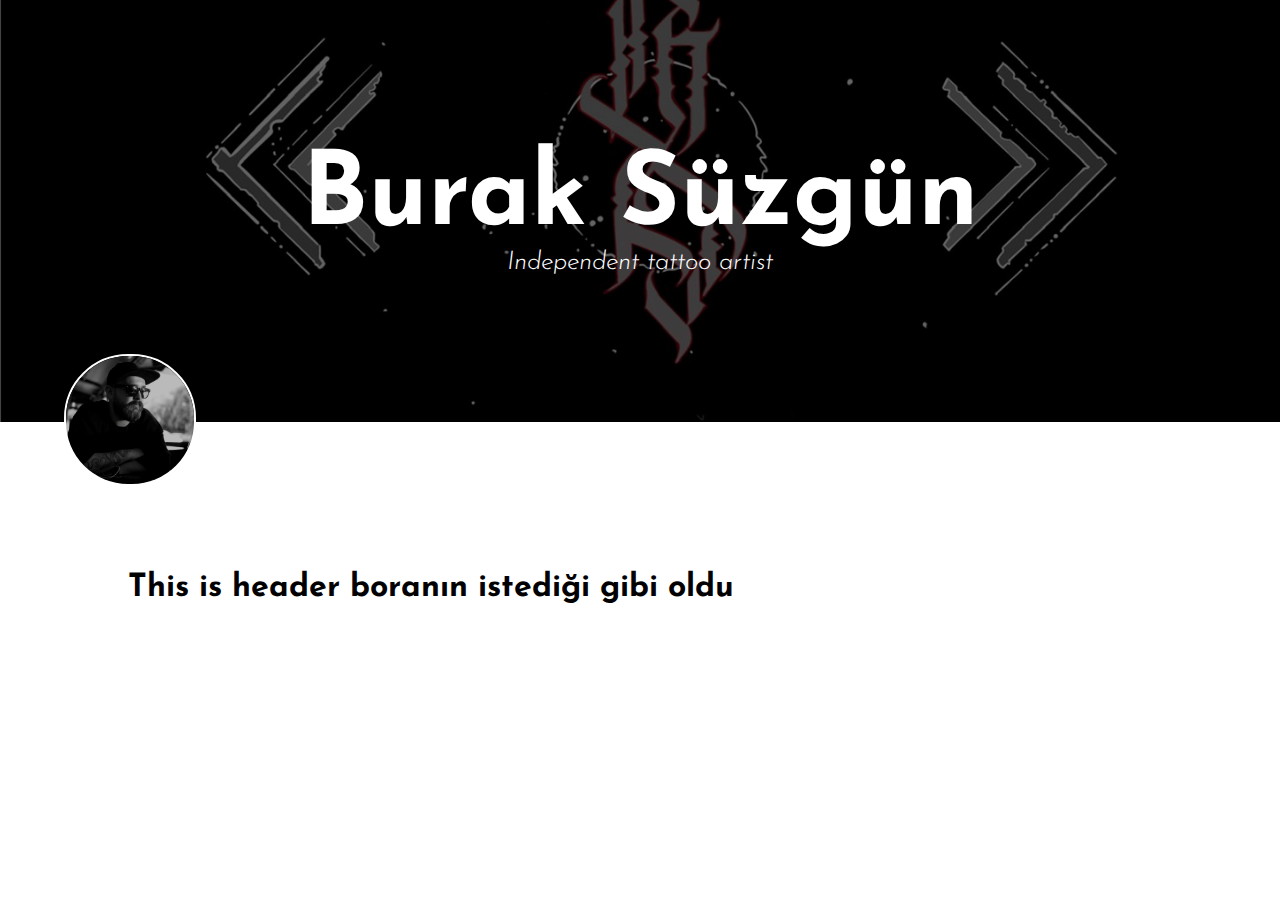
<file: index.html>
<!DOCTYPE html>
<html lang="en">
  <head>
    <meta charset="UTF-8" />
    <meta http-equiv="X-UA-Compatible" content="IE=edge" />
    <meta name="viewport" content="width=device-width, initial-scale=1.0" />
    <title>Burak Süzgün Ink</title>
    <link rel="stylesheet" href="style.css" />
    <link rel="preconnect" href="https://fonts.googleapis.com" />
    <link rel="preconnect" href="https://fonts.gstatic.com" crossorigin />
    <link
      href="https://fonts.googleapis.com/css2?family=Josefin+Sans:wght@100;200;300;400;500&display=swap"
      rel="stylesheet"
    />
  </head>
  <body>
    <div class="header-avatar">
      <header>
        <img src="./assets/imgs/header.jpg" alt="picture of a tattoo" />
        <section class="header-text">
          <h1>Burak Süzgün</h1>
          <p class="f300"><i>Independent tattoo artist</i></p>
        </section>
      </header>
      <img src="./assets/imgs/avatar.jpg" alt="Burak Süzgün" class="avatar" />
    </div>

    <div class="body-container">
      <h1>This is header boranın istediği gibi oldu</h1>
    </div>
  </body>
</html>
</file>
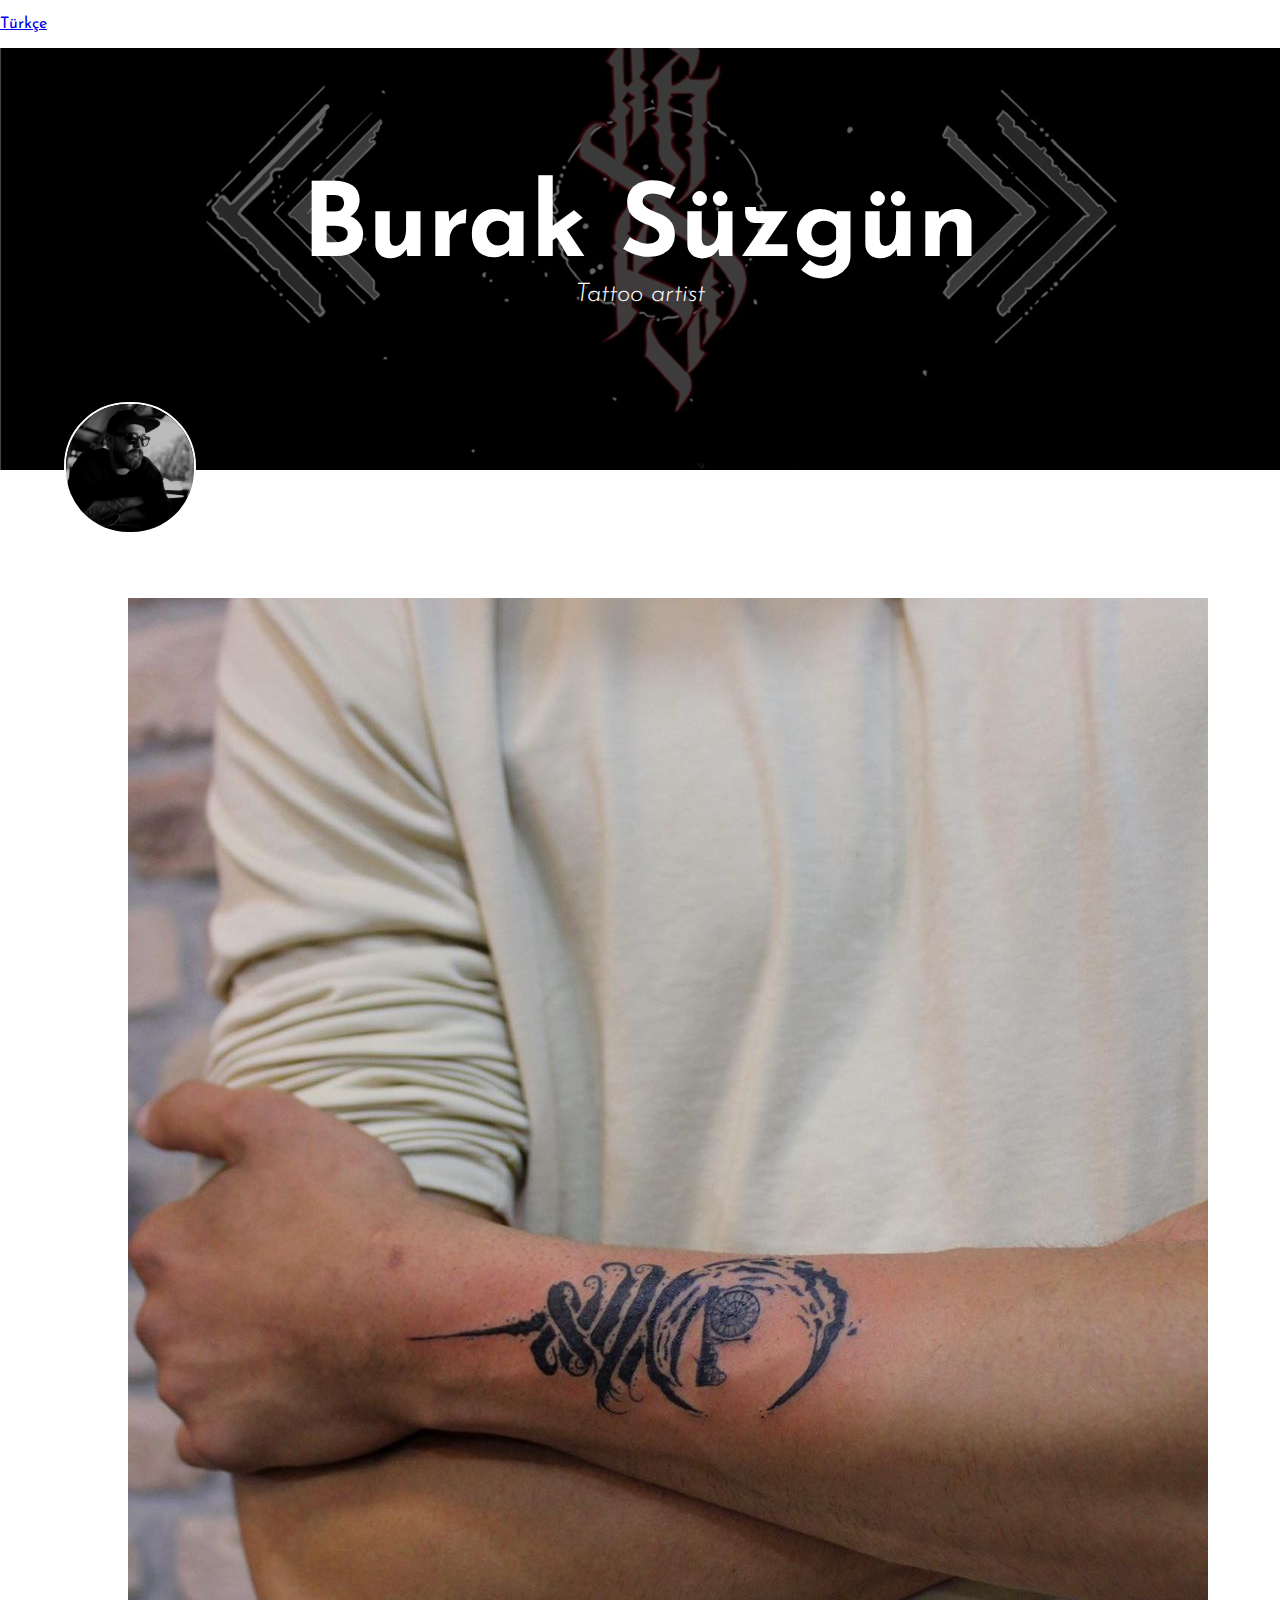
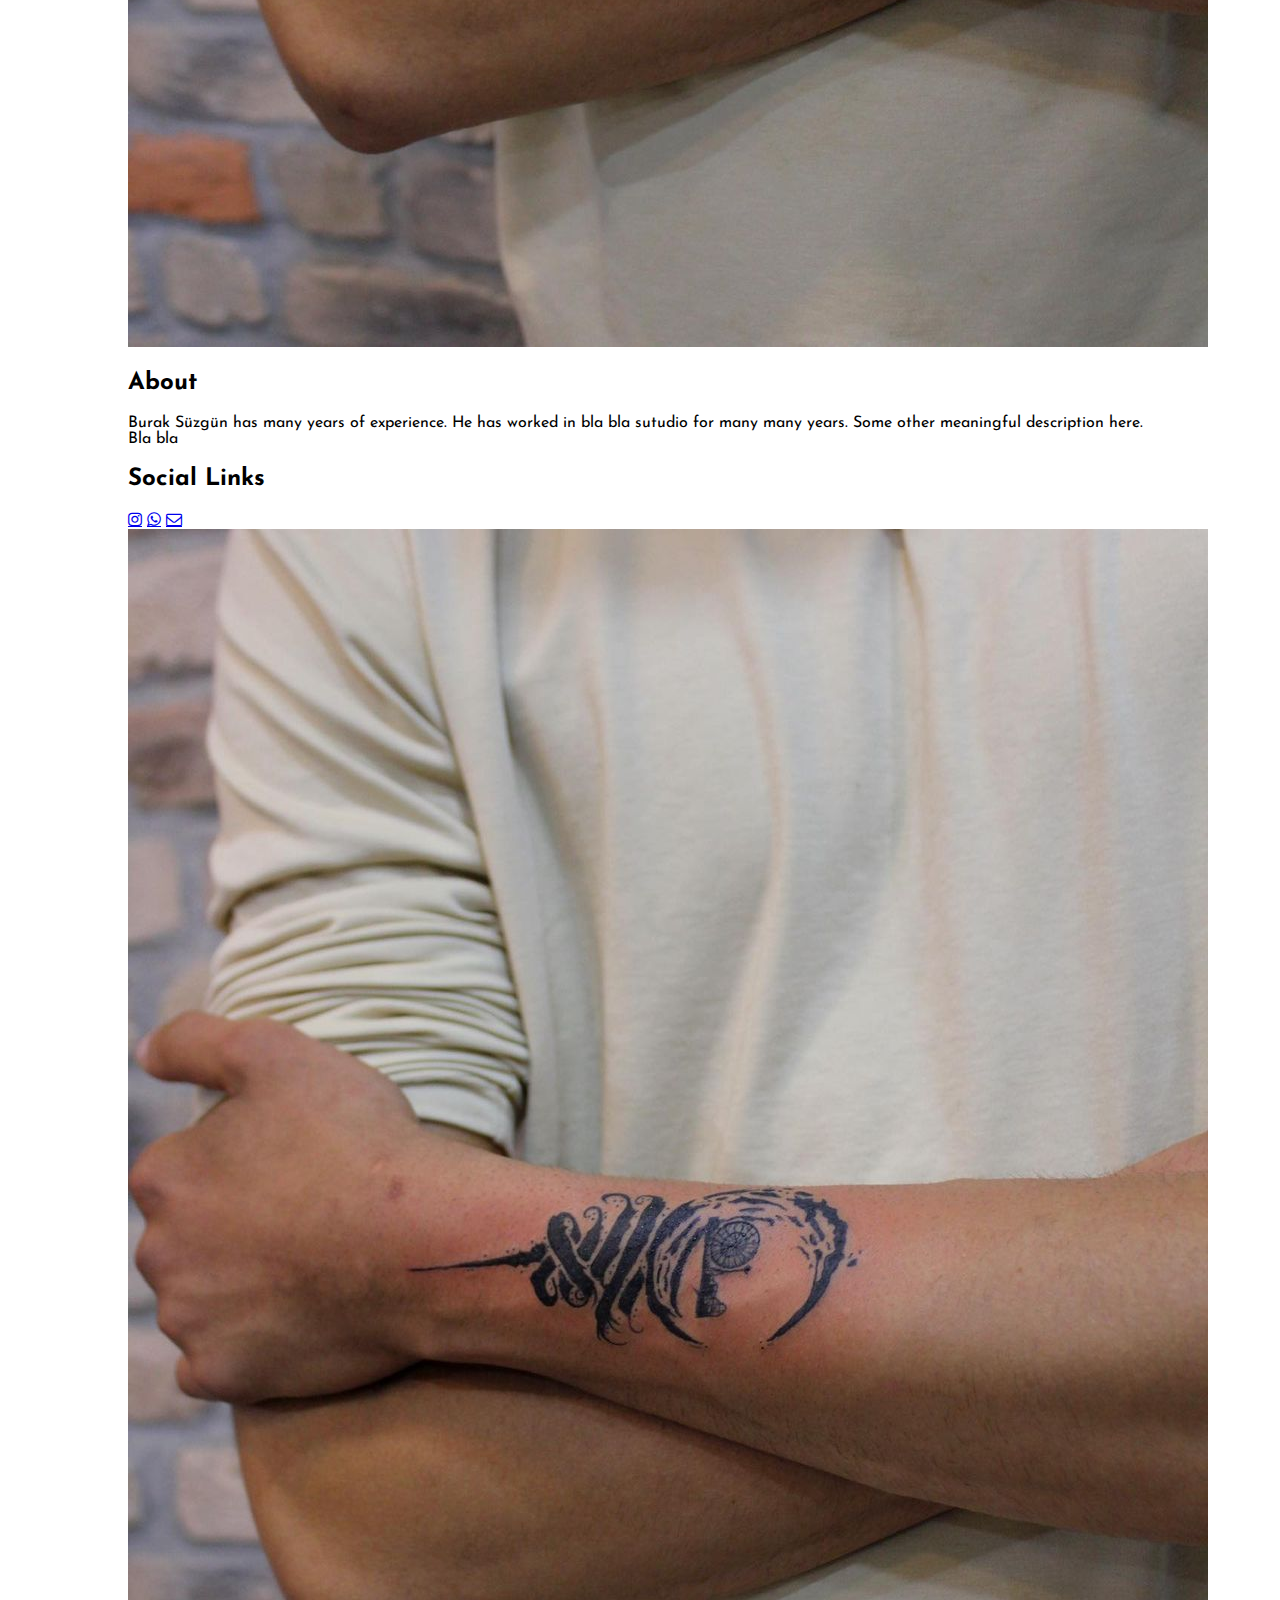
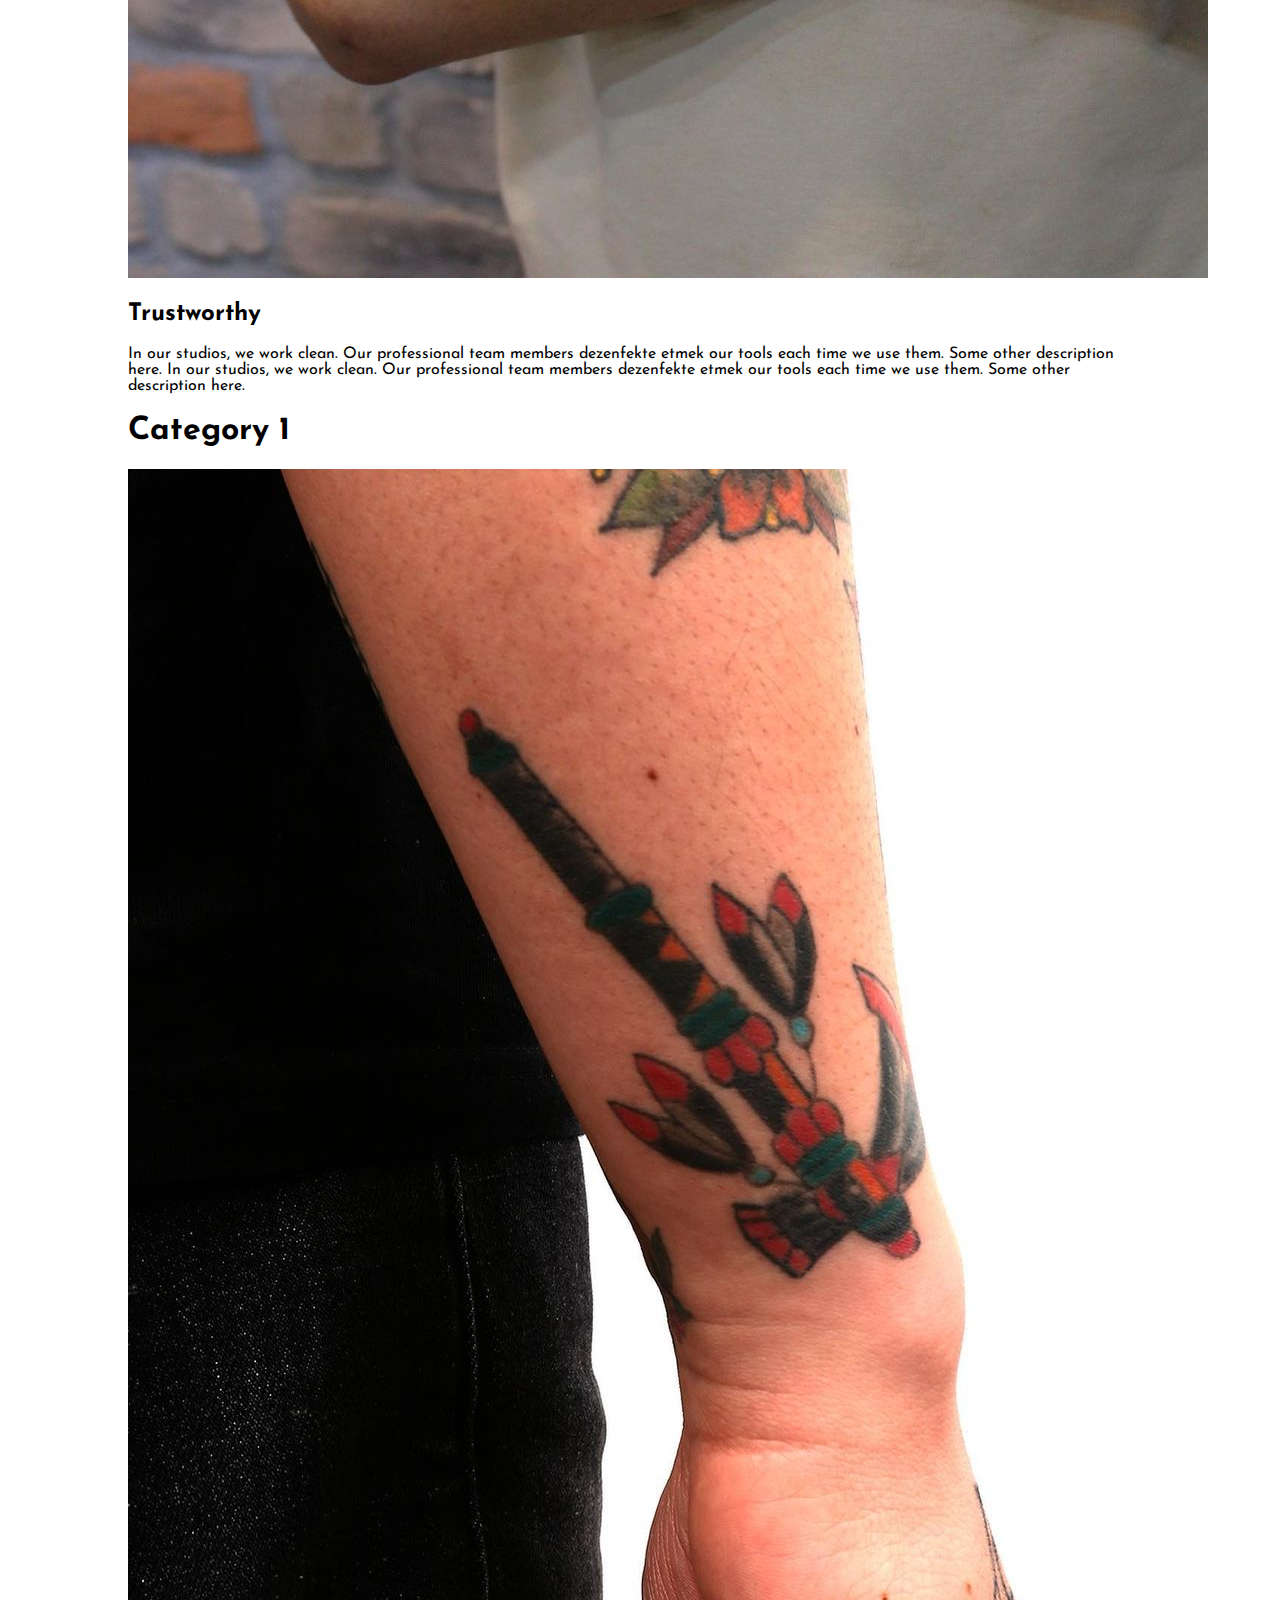
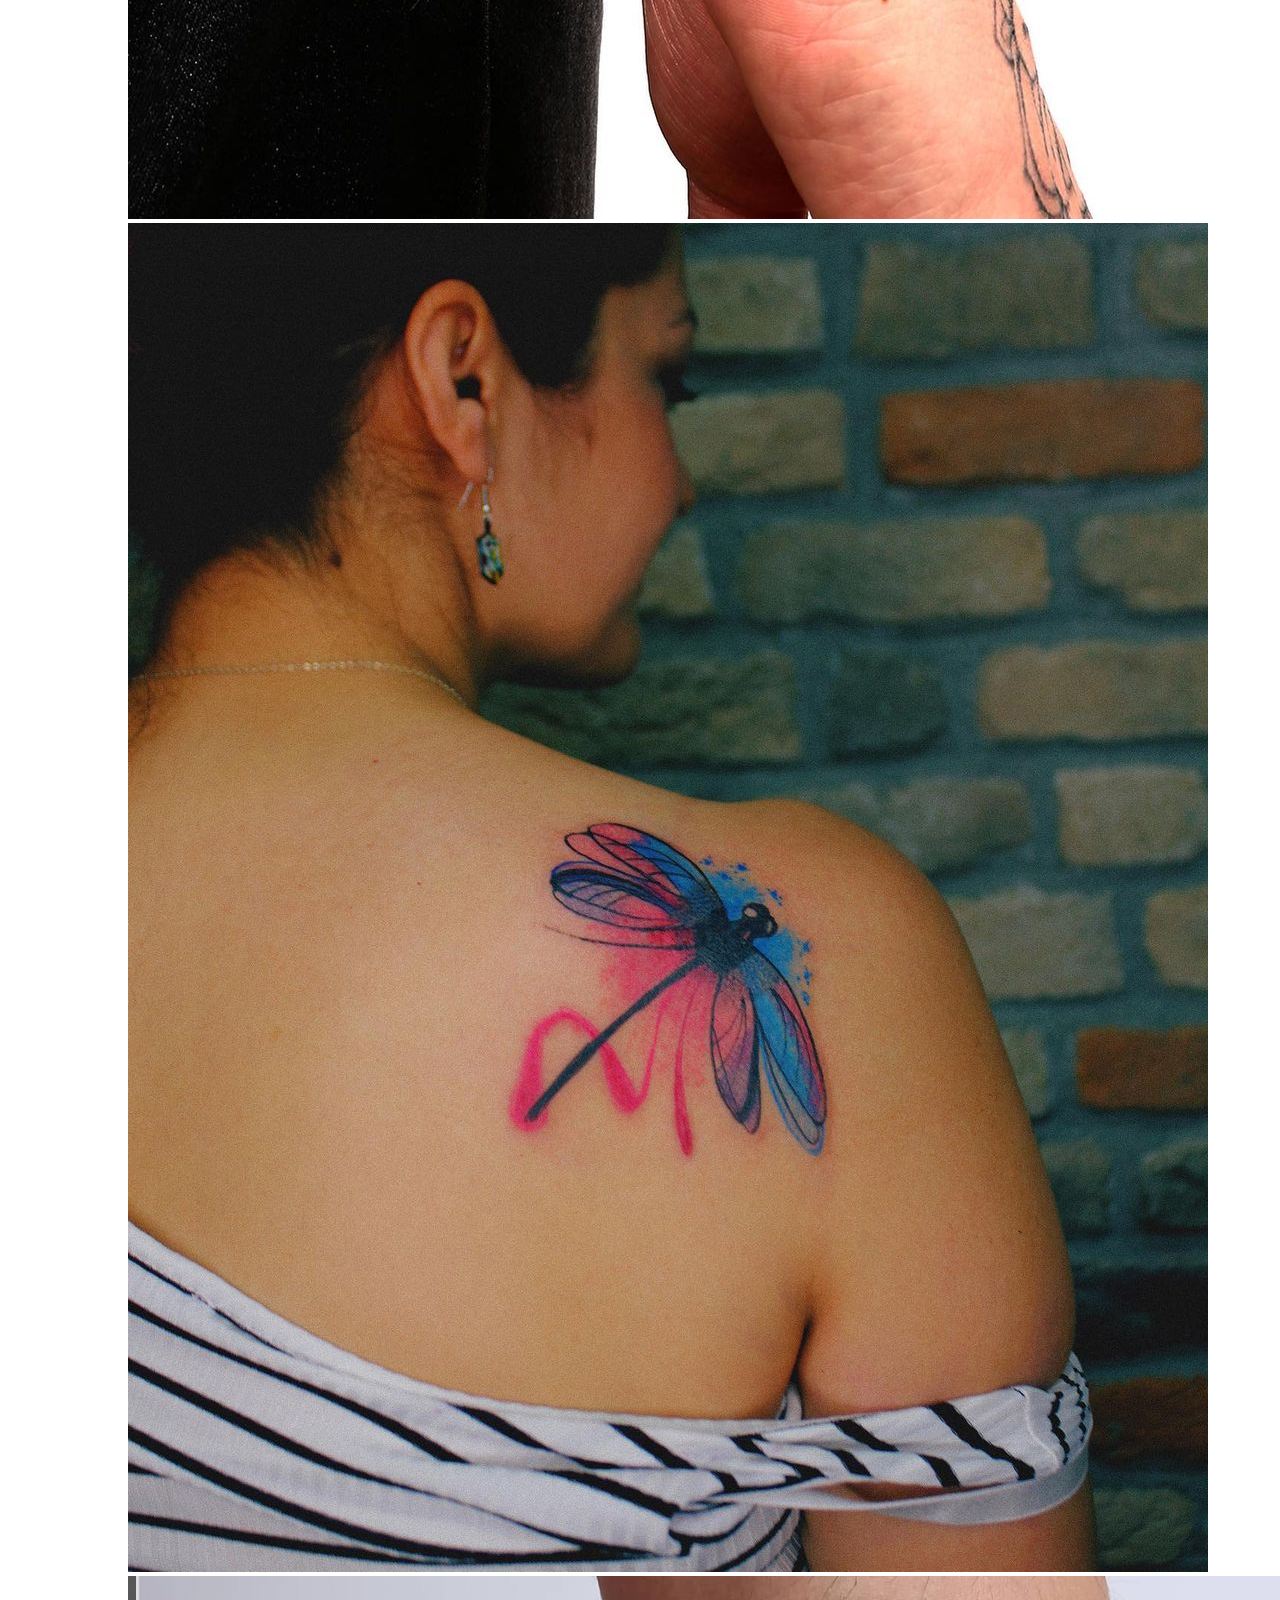
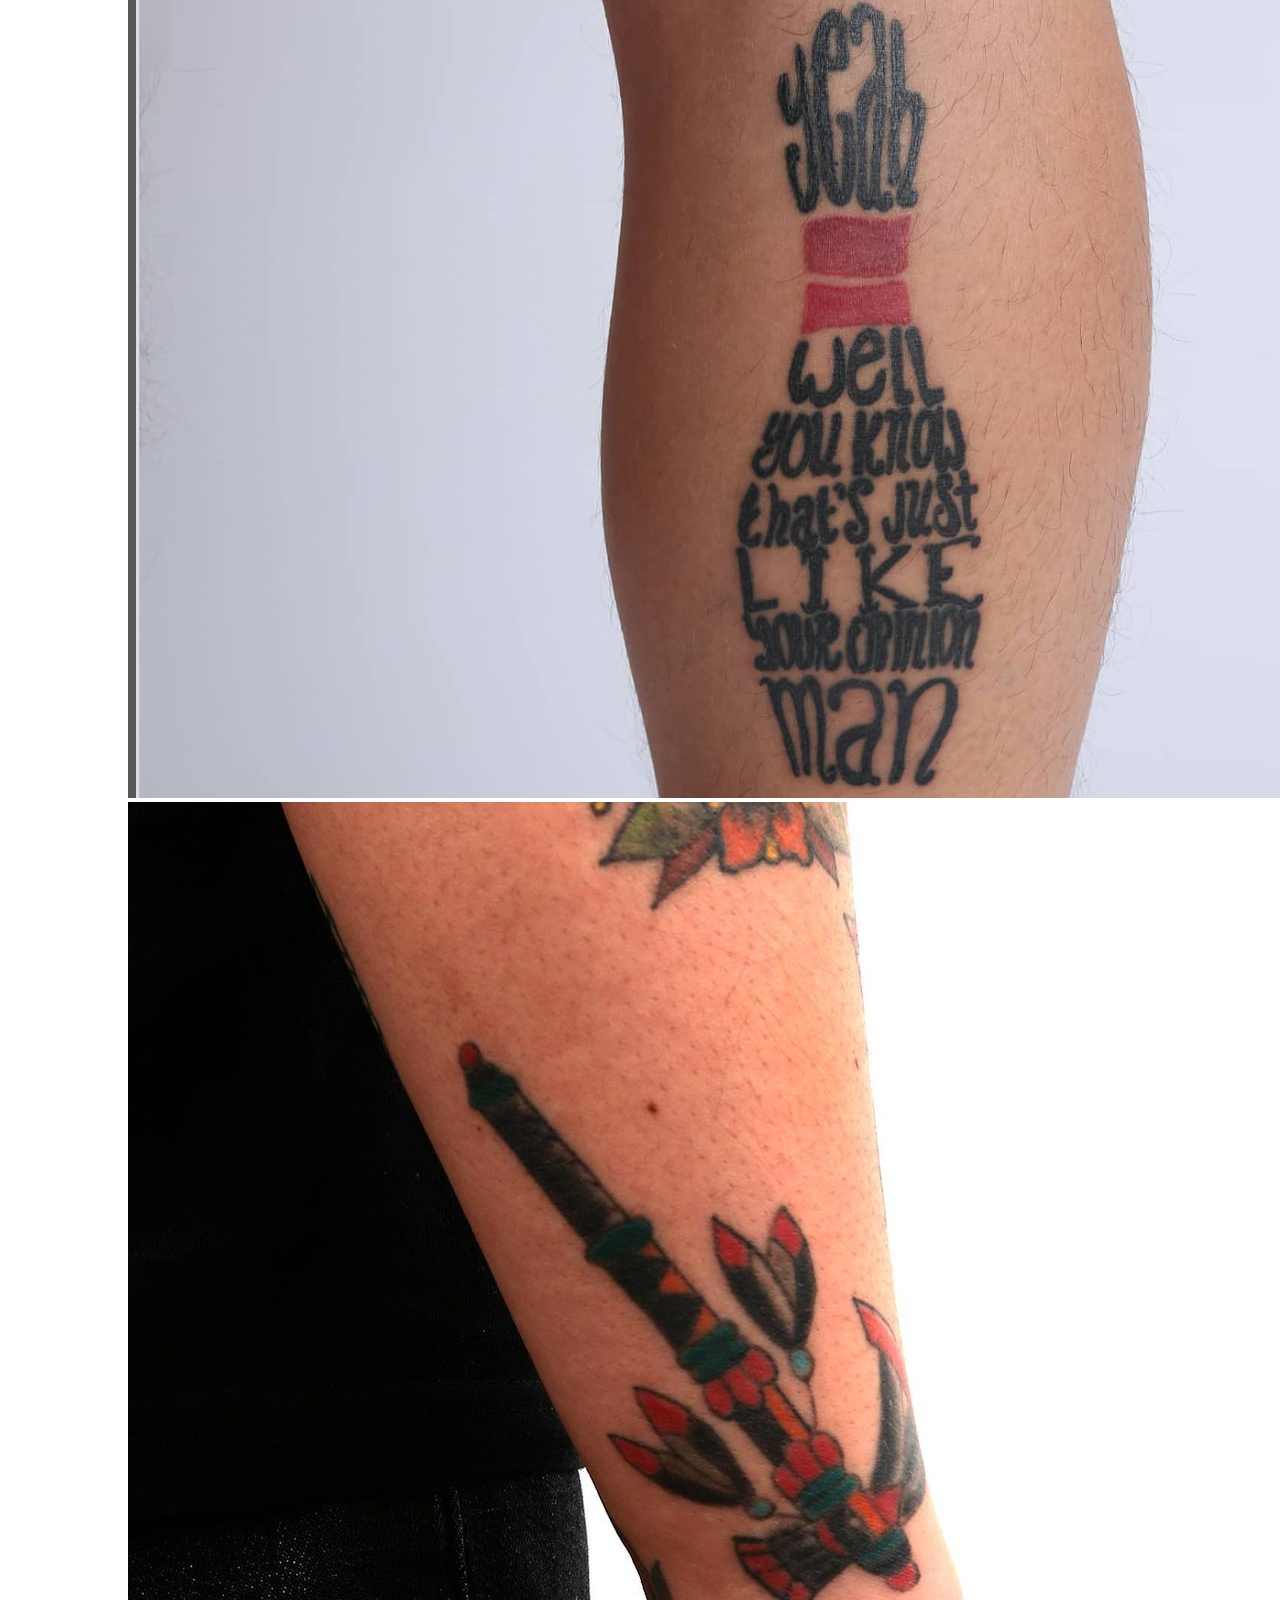
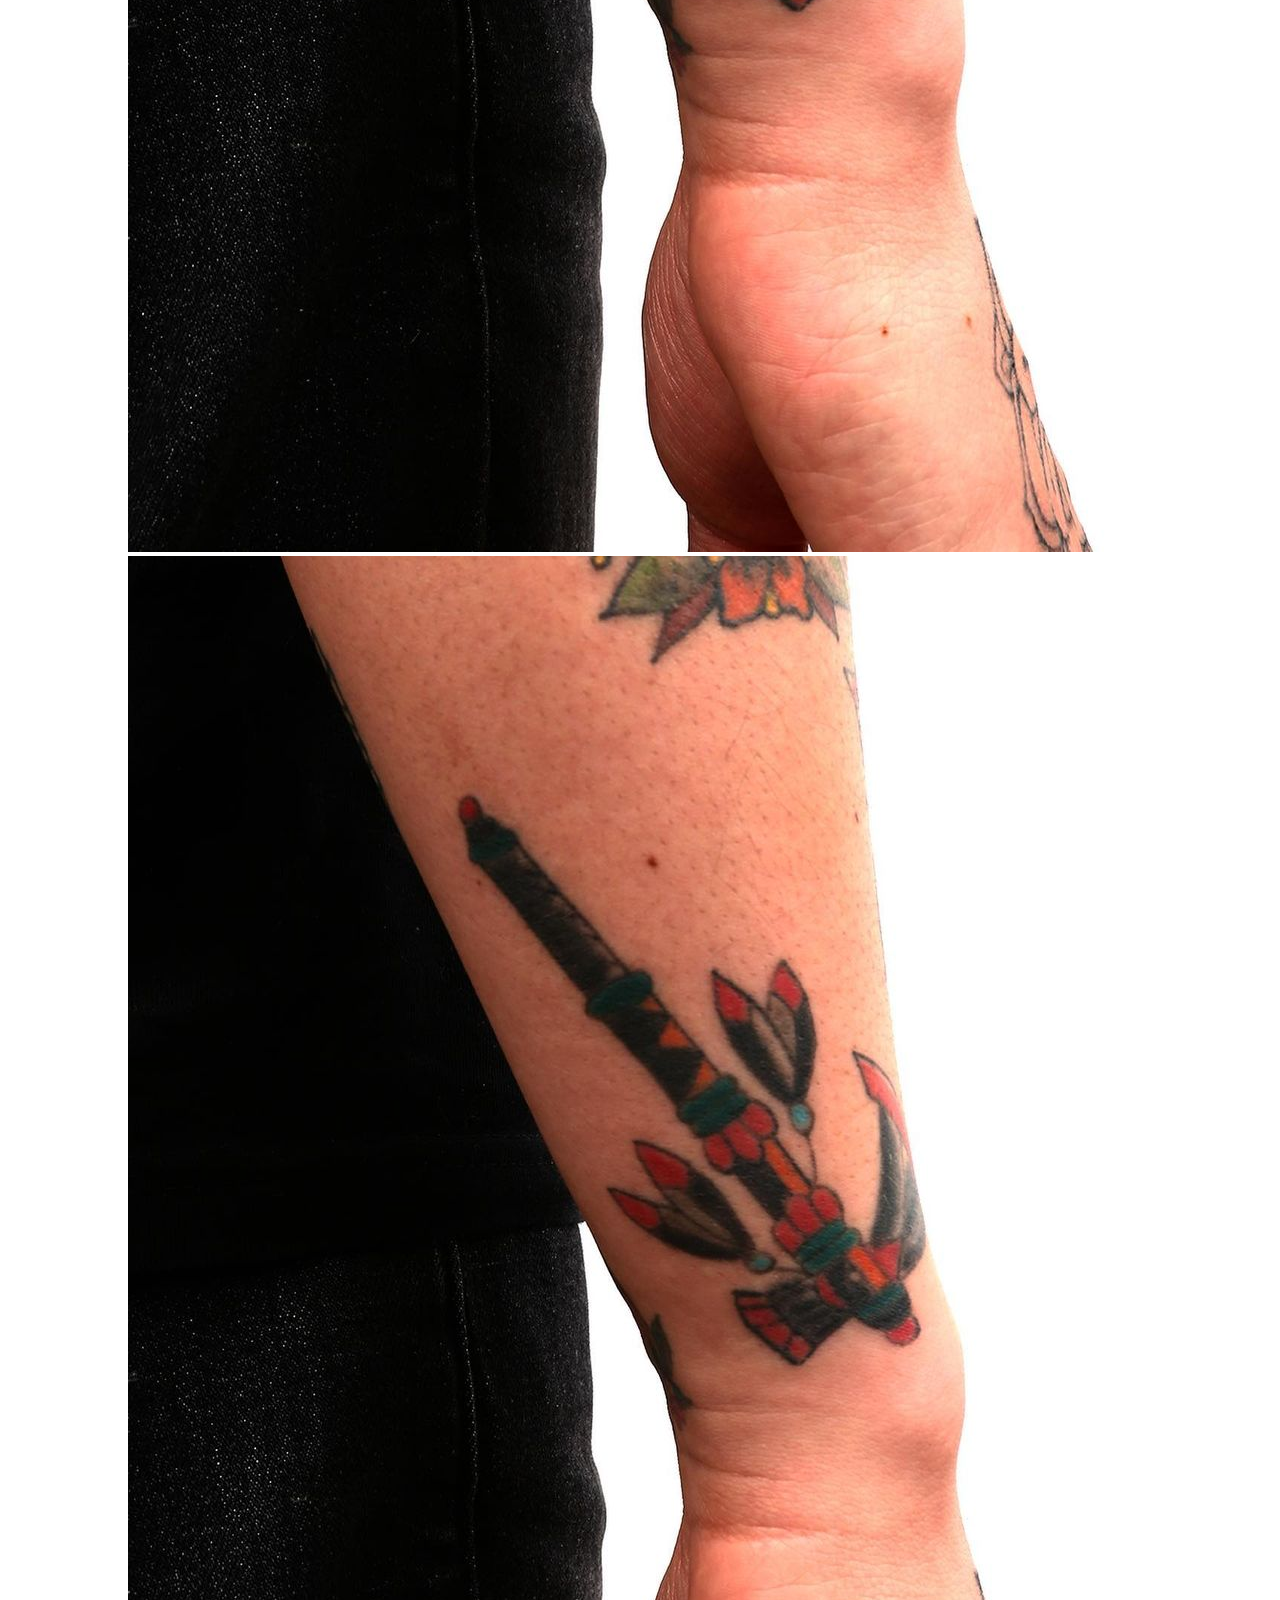
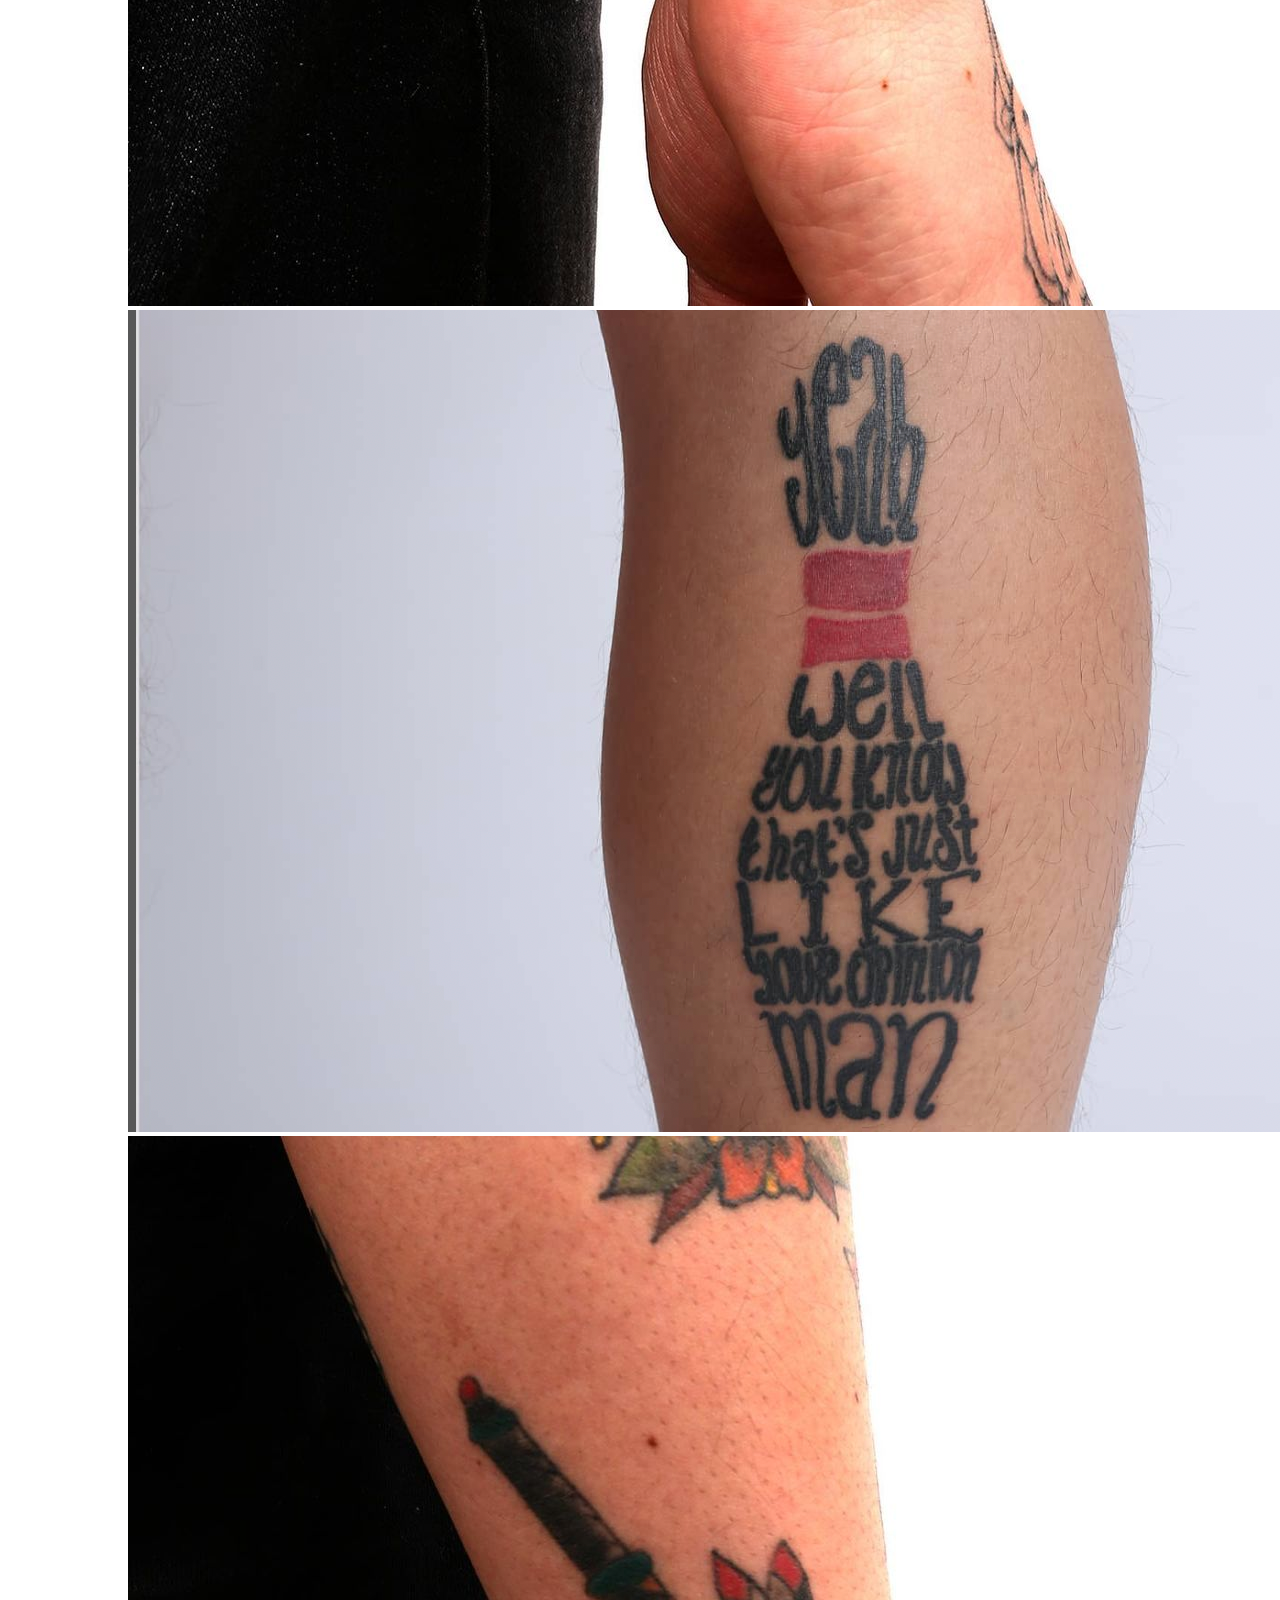
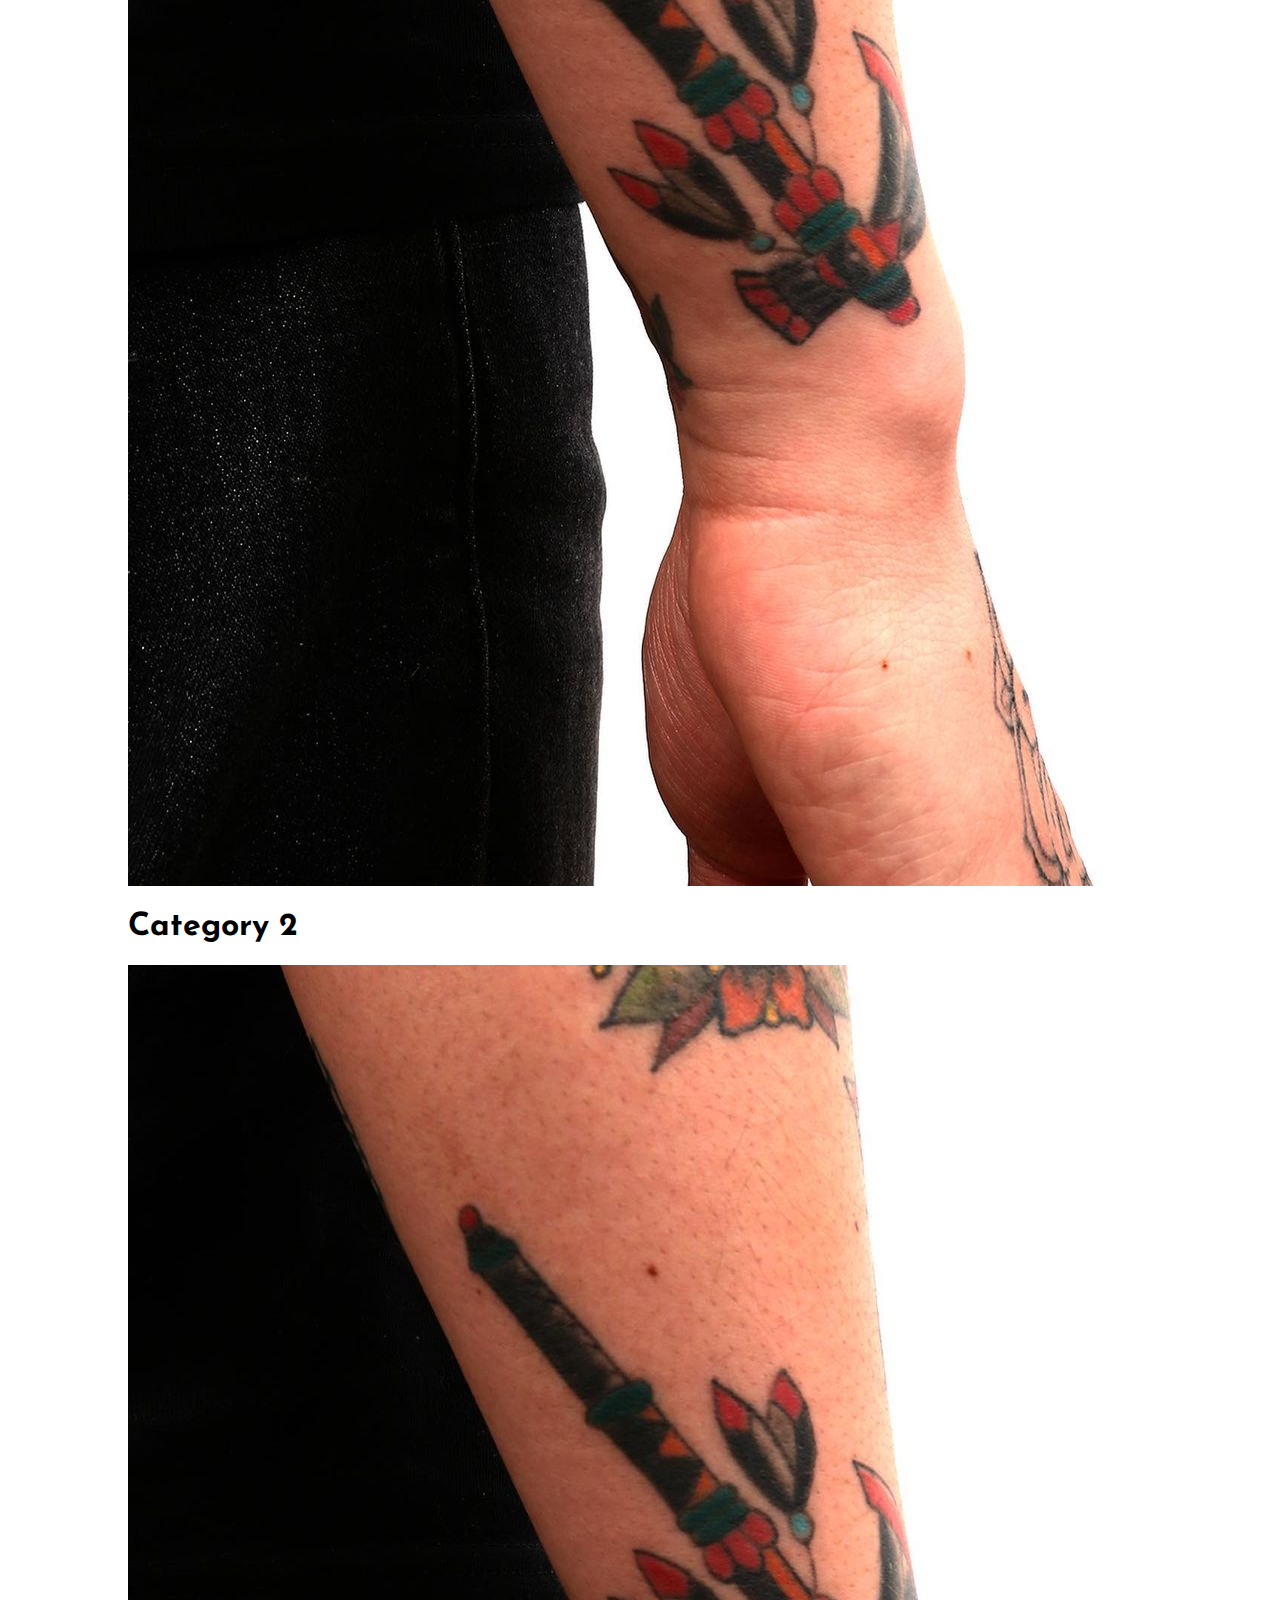
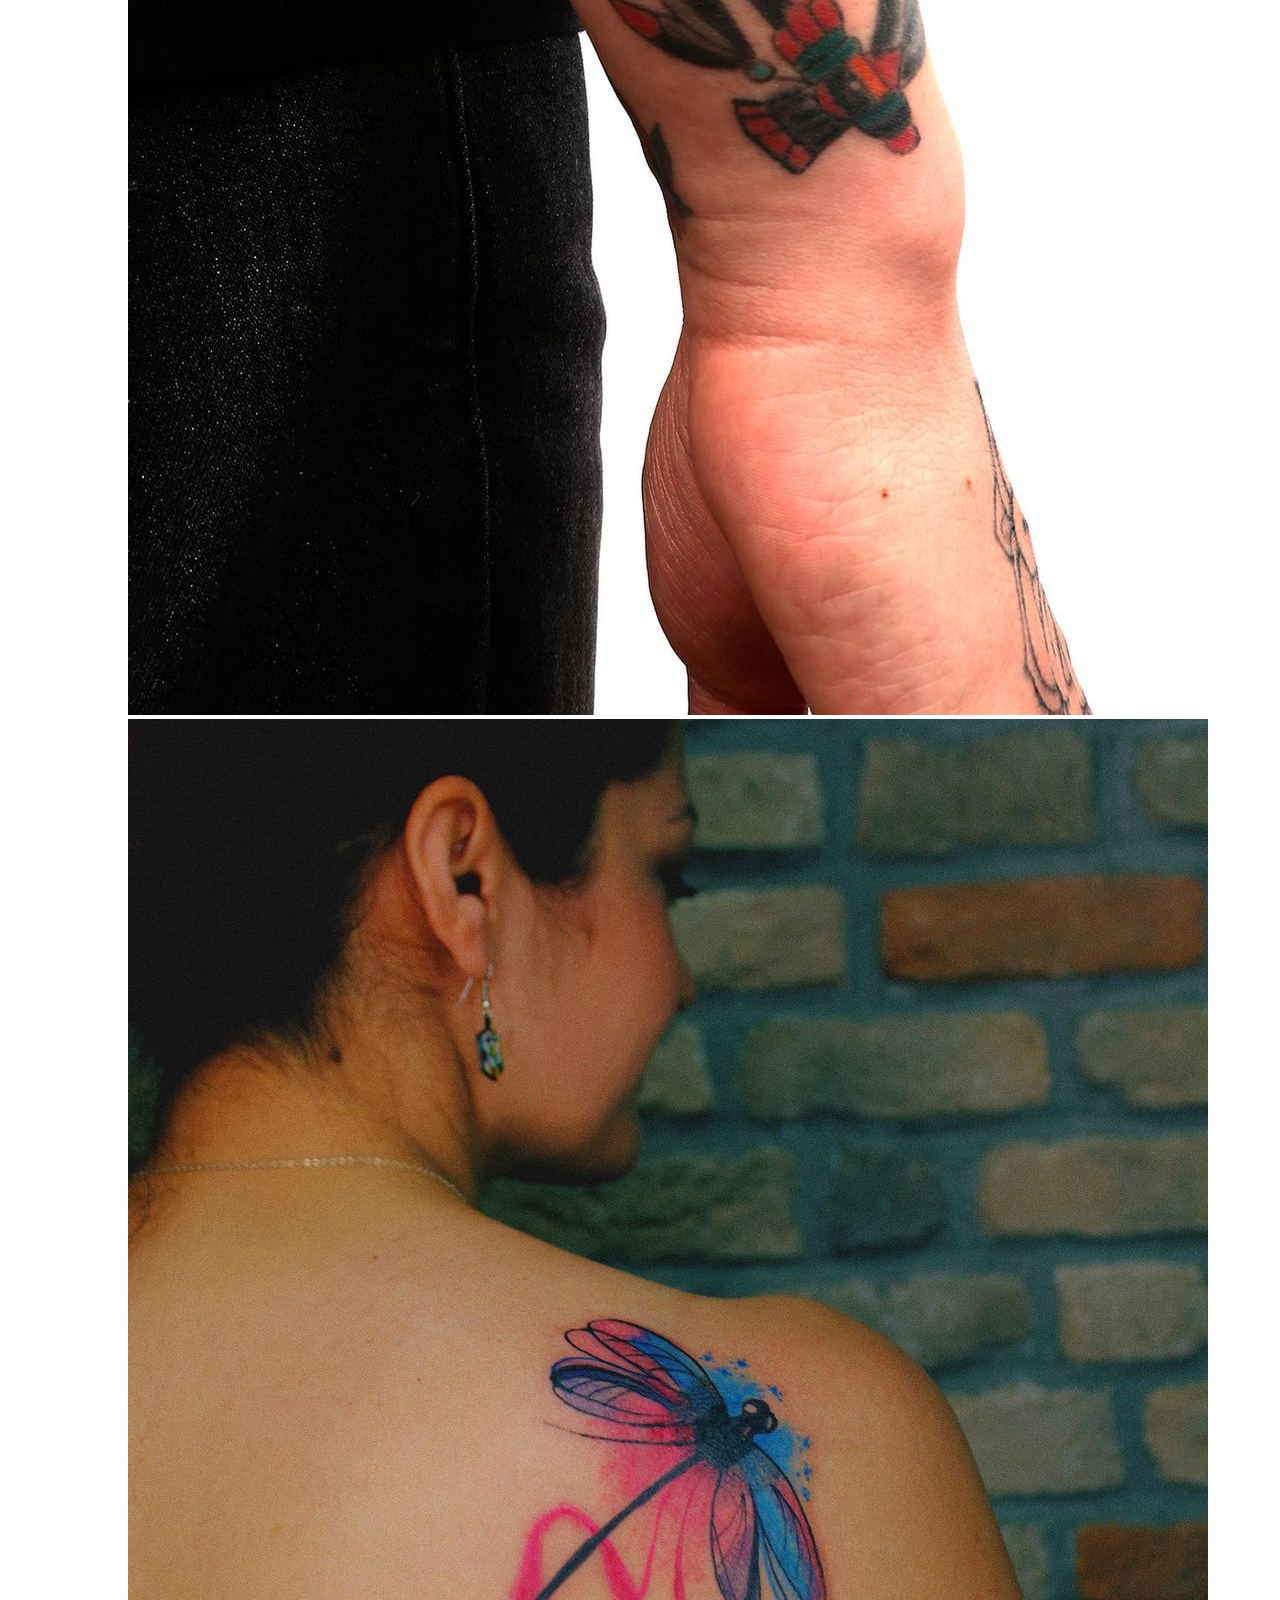
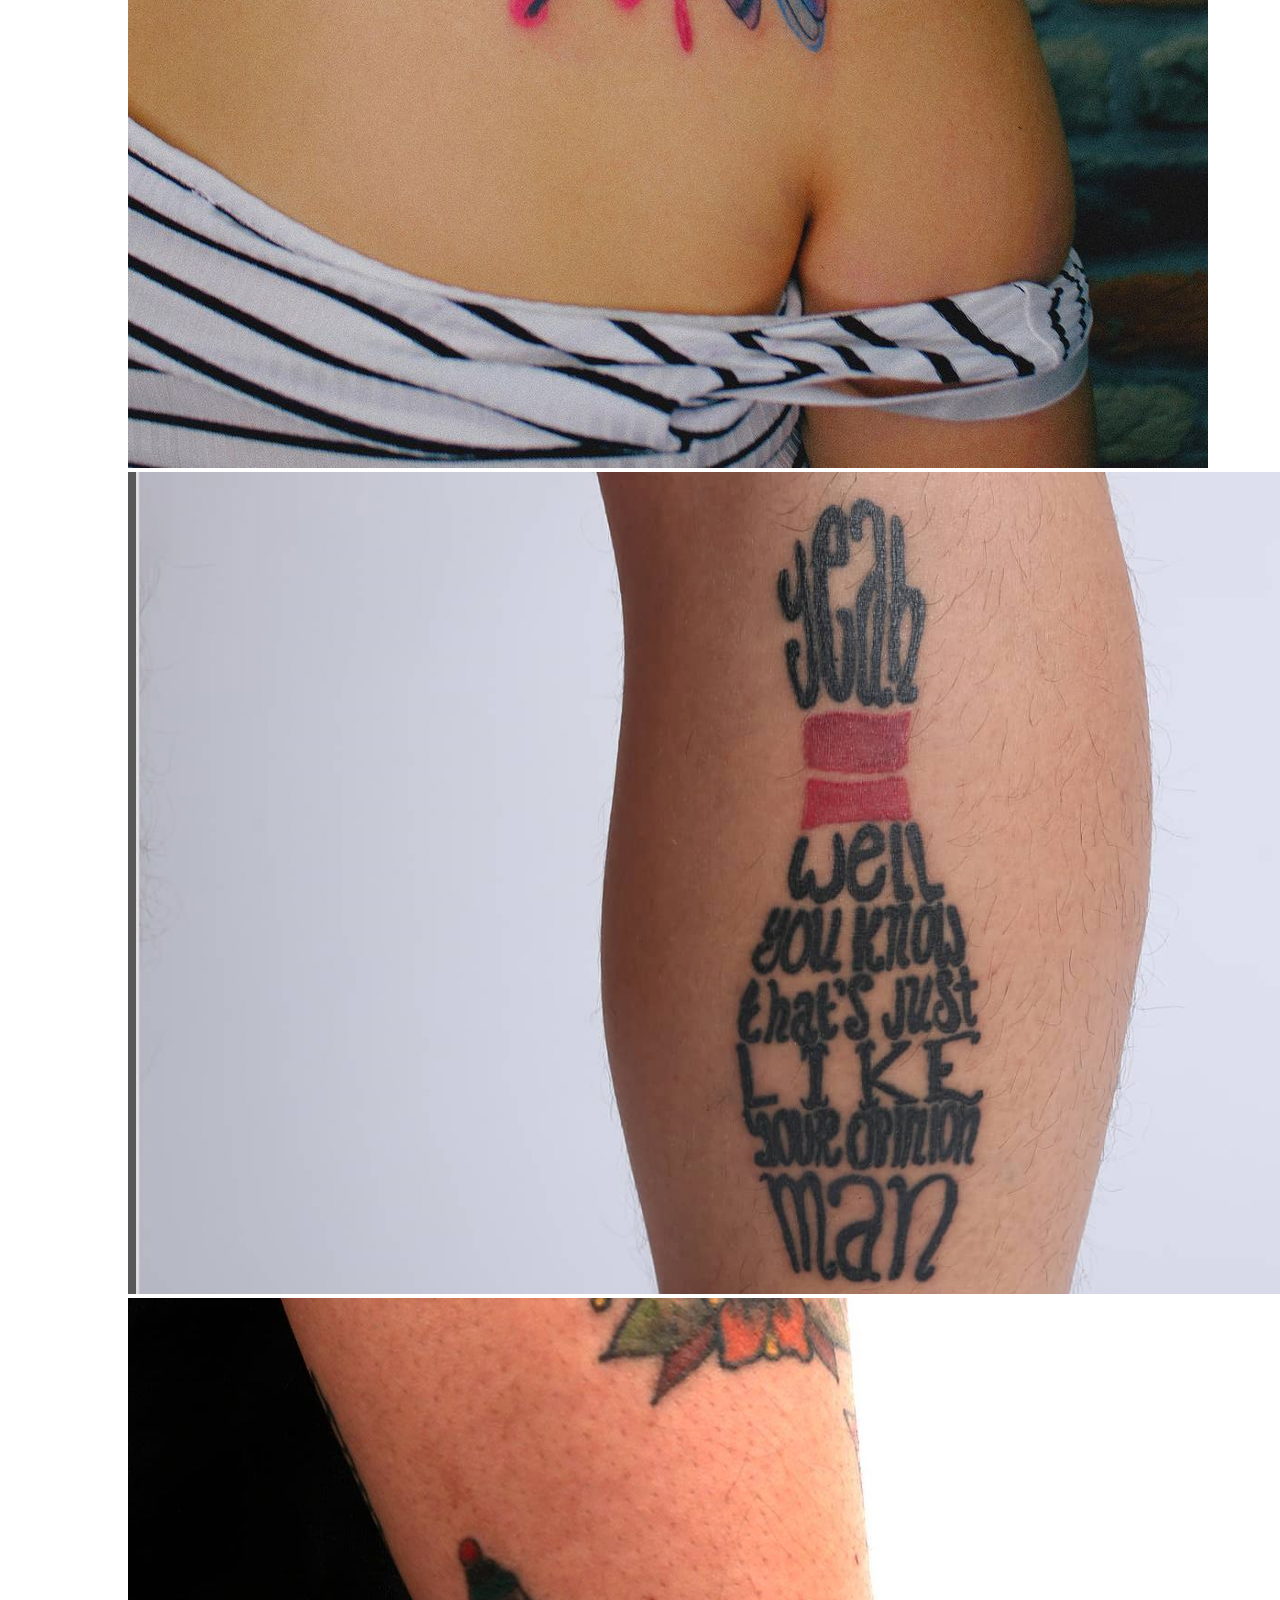
<file: index-en.html>
<!DOCTYPE html>
<html lang="en">
  <head>
    <meta charset="UTF-8" />
    <meta http-equiv="X-UA-Compatible" content="IE=edge" />
    <meta name="viewport" content="width=device-width, initial-scale=1.0" />
    <title>Burak Süzgün Ink</title>
    <link rel="stylesheet" href="style.css" />
    <link rel="preconnect" href="https://fonts.googleapis.com" />
    <link rel="preconnect" href="https://fonts.gstatic.com" crossorigin />
    <link
      href="https://fonts.googleapis.com/css2?family=Josefin+Sans:wght@100;200;300;400;500&display=swap"
      rel="stylesheet"
    />
    <link
      rel="stylesheet"
      href="https://cdnjs.cloudflare.com/ajax/libs/font-awesome/4.7.0/css/font-awesome.min.css"
    />
    <meta name="viewport" content="width=device-width, initial-scale=1.0" />
  </head>
  <!-- Buradan öncesinde bir şey değiştirmemelisin -->

  <body>
    <!-- Hero kısmı-->
    <div class="header-avatar">
      <!-- Dil seçme kısmı -->
      <a href="index.html">
        <div class="language">
          <p>Türkçe</p>
        </div>
      </a>
      <header>
        <img src="./assets/imgs/header.jpg" alt="picture of a tattoo" />
        <section class="header-text">
          <h1>Burak Süzgün</h1>
          <p class="f300"><i>Tattoo artist</i></p>
        </section>
      </header>
      <img src="./assets/imgs/avatar.jpg" alt="Burak Süzgün" class="avatar" />
    </div>

    <!-- Gövde -->
    <div class="body-container">
      <div class="info-card-container">
        <!-- Birinci info card'ı -->

        <!-- YENİ İNFO CARD EKLEMEK İÇİN BURAYI OKU -->

        <!-- Buradan, "bitti" yazan yere kadar kopyalayıp sonuncu info cartının altına yapıştır 
          Bu info cardın resmini assets dosyasındaki imgs dosyasındaki info-cards dosyasına ekleyeceksin.
          Yeni eklediğin resmin ismini düzgün eklemelisin. Örneğin 3. info cardı ekleyeceksen 3.jpg diye
          ekleyebilirsin resmi. Extensionun .jpg olması önemli (.jpeg değil).

          Sonra kopyalamış olduğun kısmın içindeki img in src kısmında adını değiştir. Örenğin:
        <img
            src="./assets/imgs/info-cards/BURAYA_DOGRU_İSMİ_YAZ.jpg"
            alt="A picture of a tattoo"
          />

          Haricinde, h2 ile başlığı be p ile de yazıyı değiştirebilirsin. 
        -->
        <div class="info-card left">
          <img
            src="./assets/imgs/info-cards/1.jpg"
            alt="A picture of a tattoo"
          />
          <div class="info-card-text">
            <h2>About</h2>
            <p>
              Burak Süzgün has many years of experience. He has worked in bla
              bla sutudio for many many years. Some other meaningful description
              here. Bla bla
            </p>

            <!-- Kopyalayıp yapıştırınca buradan başlayıp, "şuraya kadar" yazan
              kısma kadar olanını silebilrsin. Yani h2 ve span lar arasında kalan kısmı silebilirsin -->
            <h2>Social Links</h2>
            <span>
              <a
                href="http://www.instagram.com/buraksuzgun.ink"
                class="fa fa-instagram"
                target="_blank"
              ></a>
              <a
                href="https://api.whatsapp.com/send?phone=05458631492"
                class="fa fa-whatsapp"
                target="_blank"
              ></a>

              <a
                href="mailto:egeergull2001@gmail.com"
                class="fa fa-envelope-o"
                target="_blank"
              >
              </a>
            </span>
            <!--  Şuraya kadar olan kısmı silmelisin. Yoksa her kopyaladığın kısımda sosyal medya linklerin gözükür.
            
            -->
          </div>
        </div>

        <!-- BİTTİ 
        Bir tam info cardın sonu burası, buraya kadarını kesip yağıştırman lazım.
        -->

        <!-- İkinci info cardın başı-->
        <div class="info-card right">
          <img
            src="./assets/imgs/info-cards/1.jpg"
            alt="A picture of a tattoo"
          />
          <div class="info-card-text">
            <h2>Trustworthy</h2>
            <p>
              In our studios, we work clean. Our professional team members
              dezenfekte etmek our tools each time we use them. Some other
              description here. In our studios, we work clean. Our professional
              team members dezenfekte etmek our tools each time we use them.
              Some other description here.
            </p>
          </div>
        </div>
      </div>
      <!-- İkinci info cardın sonu-->

      <!-- İlk kategori buradan başlıyor. -->

      <!--İlk kategoriye resim eklemek için assets dosyasının altında imgs dosyasının altında
      category1 dosyasının altına bir resim eklemen lazım. Bu resmin adını düzgünce isimlendirmen lazım.
      Örenğin 5. resmi ekliyeceksen 5.jpg gibi ekleyebilirsin. extensionun .jpg olması önemli. Sonrası için
      okumaya devam et. -->
      <div class="category-1">
        <h1>Category 1</h1>
        <div class="img-container">
          <!-- Yeni bir resim eklemek için alltaki img i kopyalayıp yapıştırmalısın. Hangi iki resmin arasına
          yapıştırırsan, yeni resim orada gözükecek. Önemli olan ise src kısmında ismini doğru bir şekilde yazman.
          Örneğin:

           <img
            src="./assets/imgs/category1/BURAYA RESMIN İSMİNİ DOĞRU YAZMAN LAZIM.jpg"
            alt="A picture of a tattoo"
          />
        
        -->
          <img
            src="./assets/imgs/category1/1.jpg"
            alt="A picture of a tattoo"
          />
          <img
            src="./assets/imgs/category1/2.jpg"
            alt="A picture of a tattoo"
          />
          <img
            src="./assets/imgs/category1/3.jpg"
            alt="A picture of a tattoo"
          />
          <img
            src="./assets/imgs/category1/1.jpg"
            alt="A picture of a tattoo"
          />
          <img
            src="./assets/imgs/category1/1.jpg"
            alt="A picture of a tattoo"
          />
          <img
            src="./assets/imgs/category1/3.jpg"
            alt="A picture of a tattoo"
          />
          <img
            src="./assets/imgs/category1/1.jpg"
            alt="A picture of a tattoo"
          />
        </div>
      </div>
      <!-- İlk kategori burada sona eriyor -->

      <!-- İkinci kategori burada başlıyor -->
      <div class="category-2">
        <h1>Category 2</h1>
        <div class="img-container">
          <img
            src="./assets/imgs/category2/1.jpg"
            alt="A picture of a tattoo"
          />
          <img
            src="./assets/imgs/category2/2.jpg"
            alt="A picture of a tattoo"
          />
          <img
            src="./assets/imgs/category2/3.jpg"
            alt="A picture of a tattoo"
          />
          <img
            src="./assets/imgs/category2/1.jpg"
            alt="A picture of a tattoo"
          />
          <img
            src="./assets/imgs/category2/1.jpg"
            alt="A picture of a tattoo"
          />
          <img
            src="./assets/imgs/category2/3.jpg"
            alt="A picture of a tattoo"
          />
          <img
            src="./assets/imgs/category2/1.jpg"
            alt="A picture of a tattoo"
          />
        </div>
      </div>
      <!-- İkinci kategori burada sona eriyor -->

      <div class="footer">
        <h2>Contact Info</h2>

        <div class="footer-body">
          <div class="map">
            <iframe
              src="https://www.google.com/maps/embed?pb=!1m18!1m12!1m3!1d3060.6036420480773!2d32.85823581551802!3d39.905505579427825!2m3!1f0!2f0!3f0!3m2!1i1024!2i768!4f13.1!3m3!1m2!1s0x14d34fa3ed20ff61%3A0x5357b0e1a8d76954!2sArt%20Tattoo!5e0!3m2!1str!2str!4v1663508848475!5m2!1str!2str"
              width="100%"
              style="border: 0"
              allowfullscreen="true"
              loading="lazy"
              referrerpolicy="no-referrer-when-downgrade"
            ></iframe>
          </div>

          <div class="contact">
            <a href="http://www.instagram.com/buraksuzgun.ink" target="_blank">
              <div class="contact-insta">
                <div class="fa fa-instagram"></div>
                <p>buraksuzgun.ink</p>
              </div>
            </a>

            <a
              href="https://api.whatsapp.com/send?phone=05458631492"
              target="_blank"
            >
              <div class="contact-whatsapp">
                <div class="fa fa-whatsapp"></div>
                <p>05458631492</p>
              </div>
            </a>

            <a href="mailto:egeergull2001@gmail.com" target="_blank">
              <div class="contact-email">
                <div class="fa fa-envelope-o"></div>
                <p>BURAYA EMAIL GİRİLECEK</p>
              </div>
            </a>

            <a href="" target="_blank">
              <div class="contact-address">
                <div class="fa fa-map-marker"></div>
                <p>BURAYA ADRES GİRİLECEK</p>
              </div>
            </a>
          </div>
        </div>
        <br />
        <p>.</p>
        <h4>
          Website by
          <i
            ><a href="https://github.com/egeergul" target="_blank"
              >@egeergul</a
            ></i
          >
        </h4>
      </div>
    </div>
  </body>
</html>

<!--

  Burak Süzgün, yıllarca tecrübesi olan bir dövme sanatçısıdır. Bla
              stüdyosunda bilmem kaç yıl çalışmıştır. Buraya başka anlamlı bir
              ka. cümle daha. Blabla. 


               Stüdyolarımızda, temiz çalışırız. Profesyonel ekibimiz, araç
              gereçlerimizi her kullanımdan sonra dezentfekte etmektedir. Buraya
              biraz daha anlamlı bir kaç cümle. Stüdyolarımızda, temiz
              çalışırız. Profesyonel ekibimiz, araç gereçlerimizi her
              kullanımdan sonra dezentfekte etmektedir. Buraya biraz daha
              anlamlı bir kaç cümle.
-->
</file>
<file: style.css>
body {
    margin: 0;
    padding: 0;
    background-color: #ffffff;
    font-family: 'Josefin Sans', sans-serif;;
}
.f300 {
    font-weight: 300;
}
.header-avatar {
    position: relative;
}
header {
    width: 100vw;
    height: 33vw;
    background-color: #000000;
    overflow: hidden;
    
    text-align: center;
}

.header-text {
    position: absolute;
    top:0vh;
    bottom: 0vh;
    left: 0vh;
    right: 0vh;
    display: flex;
    flex-direction: column;
    justify-content: center;
    align-items: center;
}

.header-text h1 {
    margin: 0;
    color: #ffffff;
    font-size: 8vw;
}
.header-text p {
    margin: 0;
    font-size: 2vw;
    color: #ffffff;
}

header img {
    width: 100%;
    height: 100%;
    object-fit: cover;
    opacity: 0.4;
}

.hero-header-text {
    z-index: 2;
    color: #000;

}
.avatar {
    position: absolute;
    width: 10vw;
    height: 10vw;
    border-radius: 5vw;
    bottom: -5vw;
    left: 5vw;
    object-fit: cover;
    border: 2px solid #ffffff;
}
.body-container {
    padding: 10vw;
}
</file>
